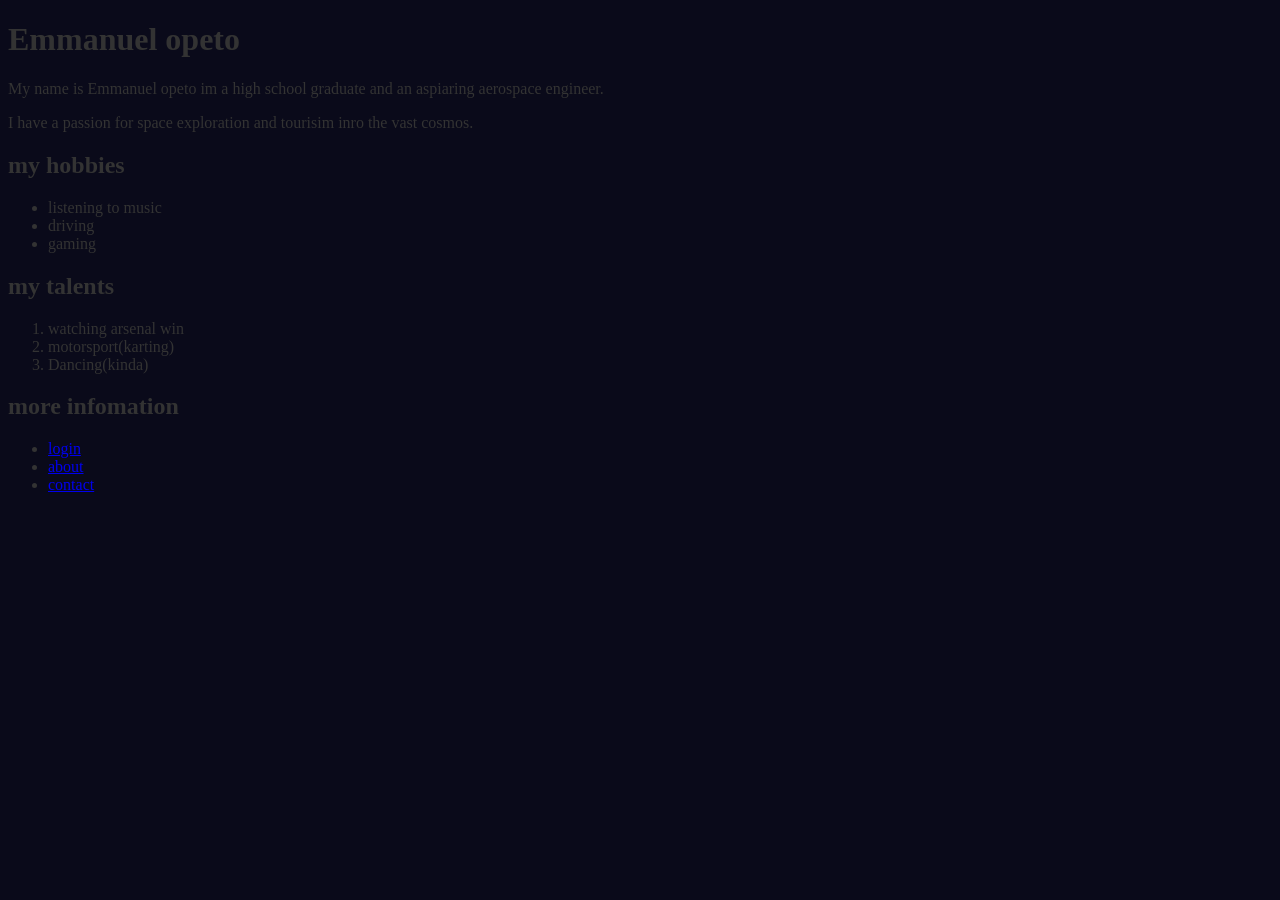
<file: index.html>
<!DOCTYPE html>
<html lang="en">
<head>
    <meta charset="UTF-8">
    <meta name="viewport" content="width=device-width, initial-scale=1.0">
    <title>Emmanuel opeto</title>
    <link rel="stylesheet" href="style.css">
</head>
<body>
    <h1>Emmanuel opeto</h1>
    <p> My name is Emmanuel opeto im a high school graduate and an aspiaring aerospace engineer.</p> 
    <p> I have a passion for space exploration and tourisim inro the vast cosmos.</p>
    <h2>my hobbies</h2>
    <ul>
        <li>listening to music</li>
        <li>driving</li>
        <li>gaming</li>
    </ul>
    <h2>my talents</h2>
      <ol>
            <li>watching arsenal win </li>
            <li>motorsport(karting)</li>
            <li>Dancing(kinda)</li>
      </ol>
      <h2>more infomation</h2>
      <nav>
        <ul>
            <li><a href="login.html">login</a></li>
            <li><a href="about.html">about</a></li>
            <li><a href="contact.html">contact</a></li>
        </ul>
      </nav>
</body>
</html>
</file>
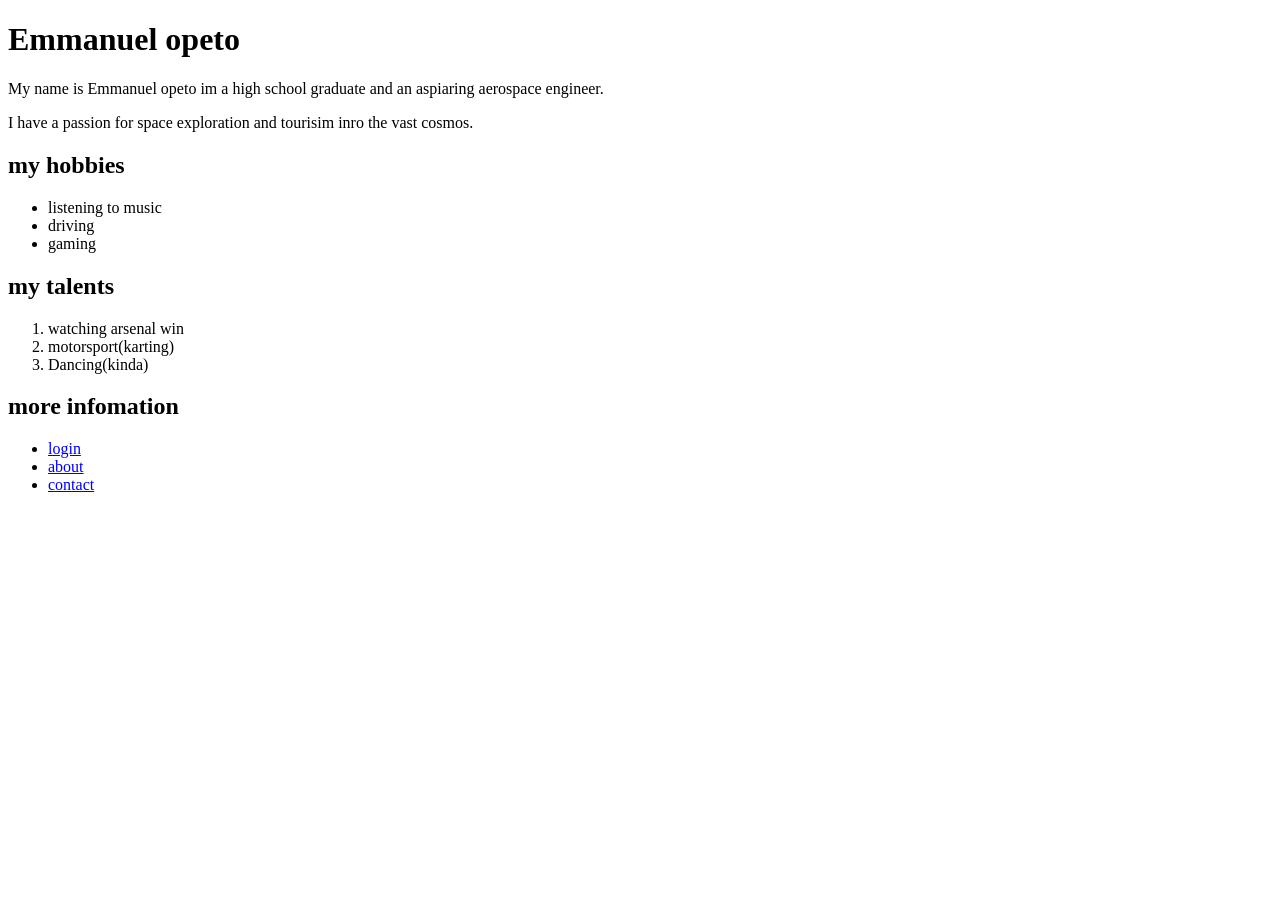
<file: zinduaclass.html/index.html>
<!DOCTYPE html>
<html lang="en">
<head>
    <meta charset="UTF-8">
    <meta name="viewport" content="width=device-width, initial-scale=1.0">
    <title>Emmanuel opeto</title>
</head>
<body>
    <h1>Emmanuel opeto</h1>
    <p> My name is Emmanuel opeto im a high school graduate and an aspiaring aerospace engineer.</p> 
    <p> I have a passion for space exploration and tourisim inro the vast cosmos.</p>
    <h2>my hobbies</h2>
    <ul>
        <li>listening to music</li>
        <li>driving</li>
        <li>gaming</li>
    </ul>
    <h2>my talents</h2>
      <ol>
            <li>watching arsenal win </li>
            <li>motorsport(karting)</li>
            <li>Dancing(kinda)</li>
      </ol>
      <h2>more infomation</h2>
      <nav>
        <ul>
            <li><a href="login.html">login</a></li>
            <li><a href="about.html">about</a></li>
            <li><a href="contact.html">contact</a></li>
        </ul>
      </nav>
</body>
</html>
</file>
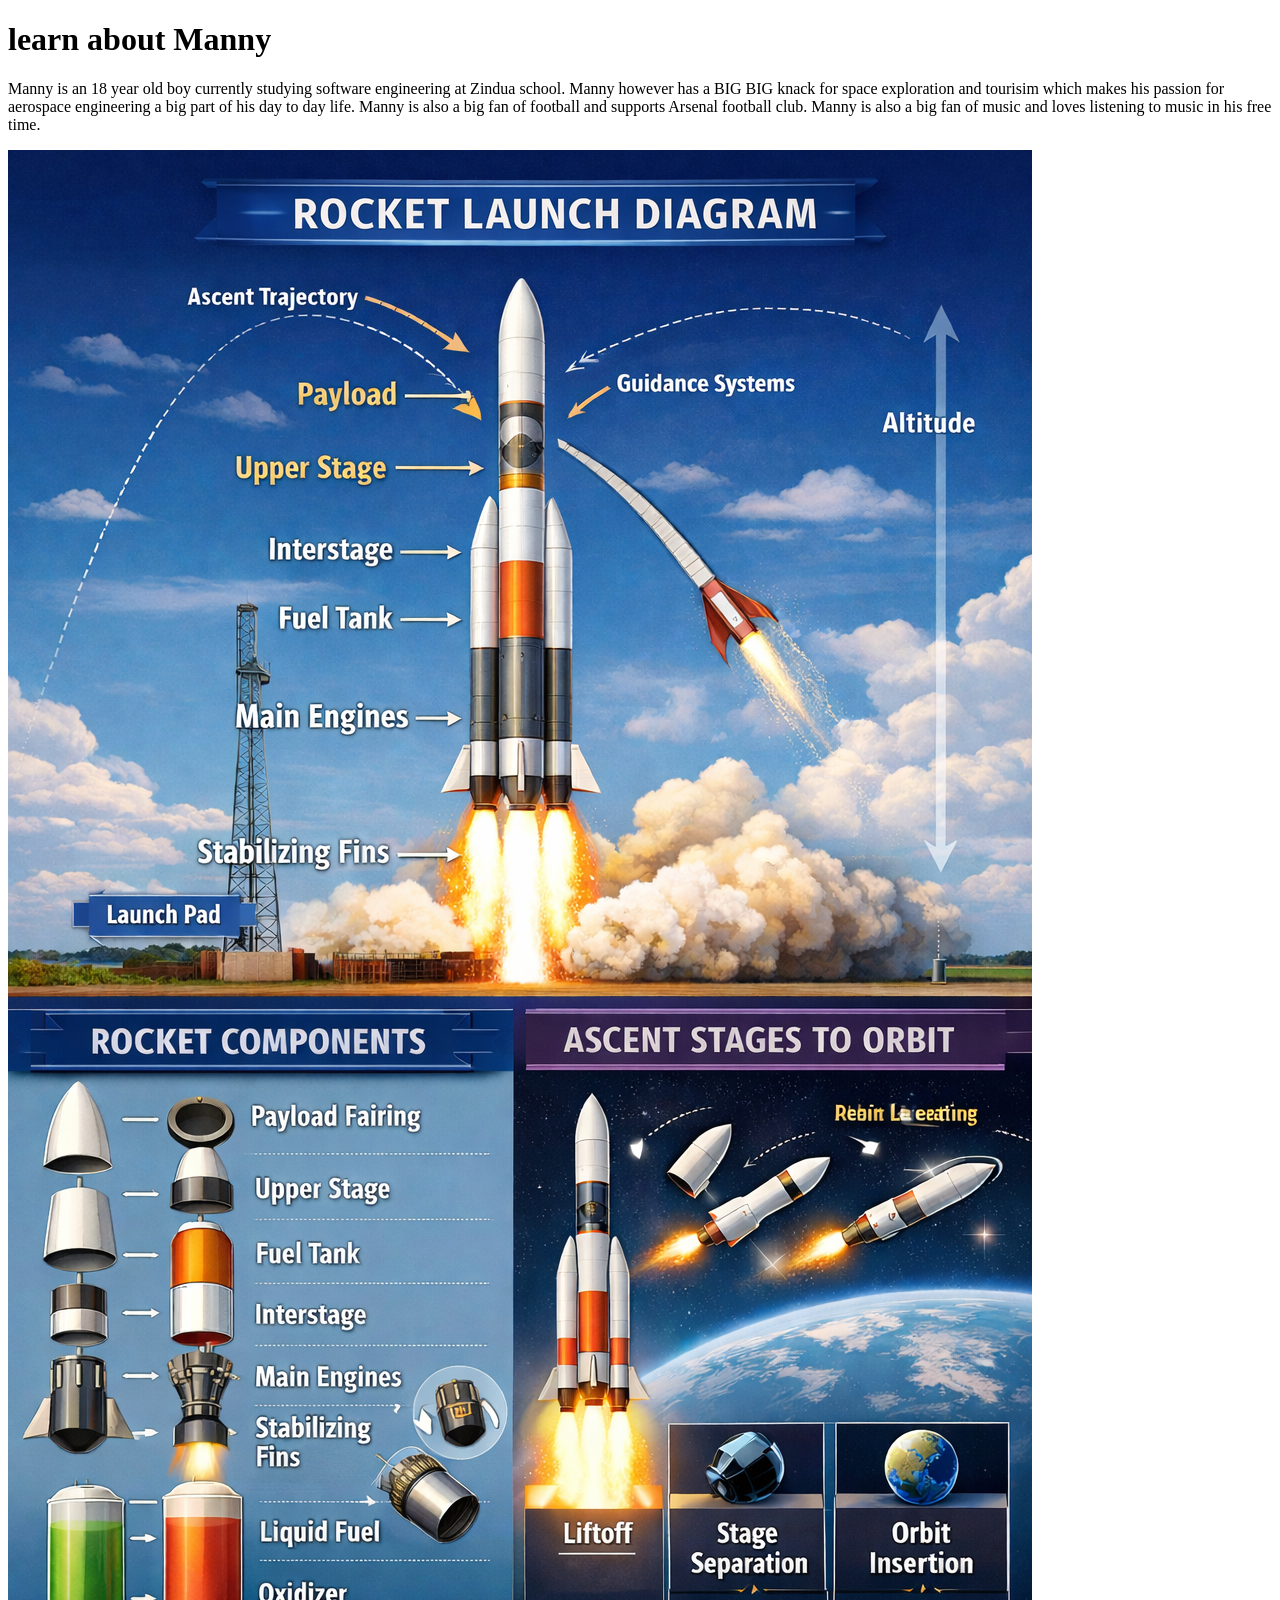
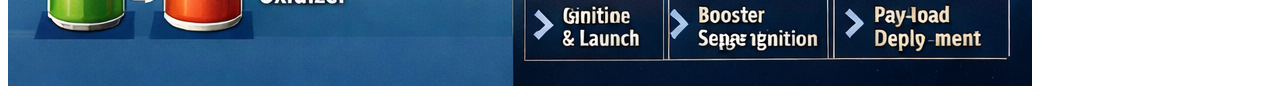
<file: about.html>
<!doctype html>
<html lang="en">
  <head>
    <meta charset="UTF-8" />
    <meta name="viewport" content="width=device-width, initial-scale=1.0" />
    <title>About Manny</title>
  </head>
  <body>
    <h1>learn about Manny</h1>
    <p>
      Manny is an 18 year old boy currently studying software engineering at
      Zindua school. Manny however has a BIG BIG knack for space exploration and
      tourisim which makes his passion for aerospace engineering a big part of
      his day to day life. Manny is also a big fan of football and supports
      Arsenal football club. Manny is also a big fan of music and loves
      listening to music in his free time.
    </p>
    <img src="d0e8c37f-2db2-4fcf-b4ed-b2e7759a1e9b.png" alt="rocketship schematic" />
  </body>
</html>
</file>
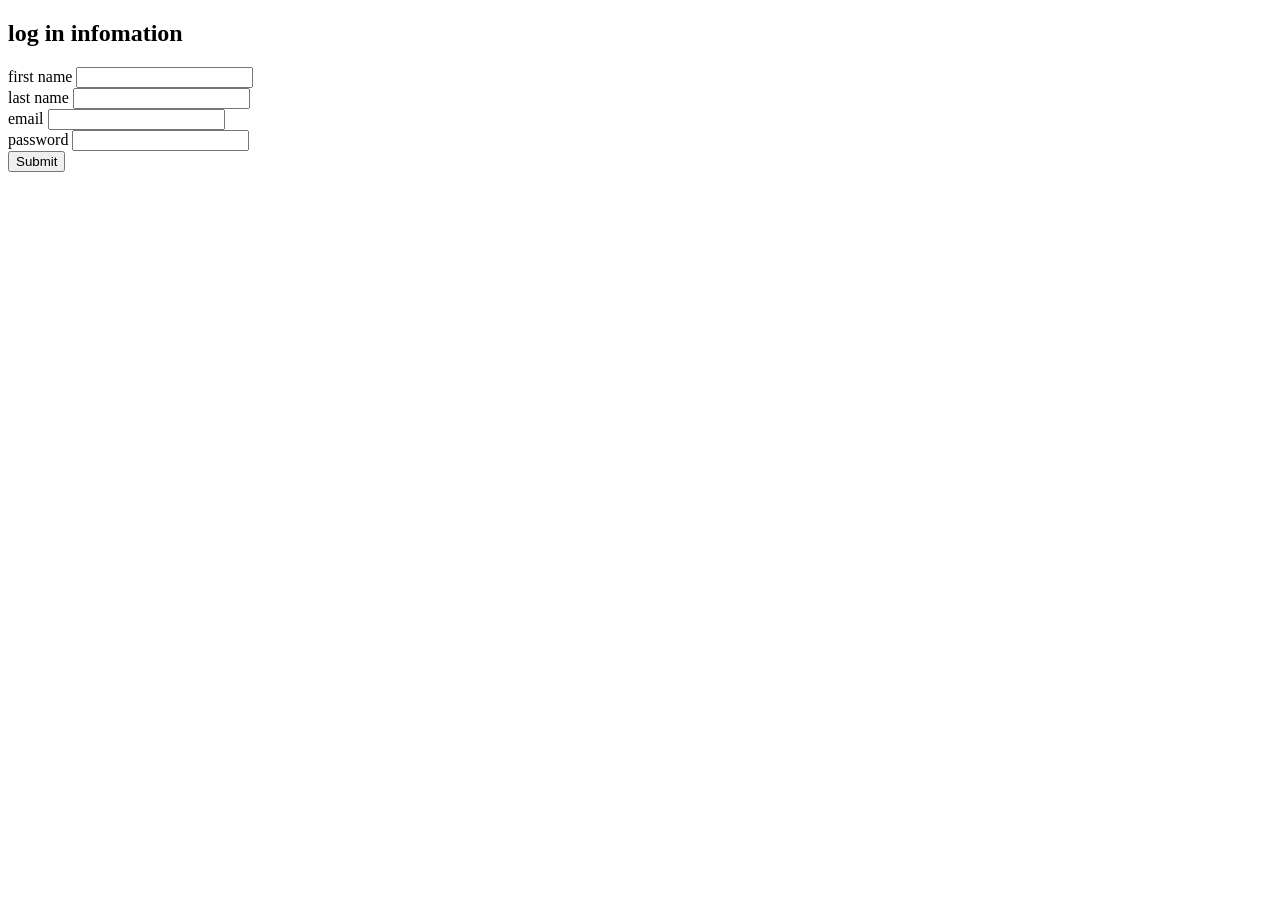
<file: login.html>
<!DOCTYPE html>
<html lang="en">
<head>
    <meta charset="UTF-8">
    <meta name="viewport" content="width=device-width, initial-scale=1.0">
    <title>log in for more infomation</title>
</head>
<body>
    <form actiom="https://alpha.zinduaschool.com/dashboard" method="post">
        <h2>log in infomation</h2>
        <lable> first name</lable>
        <input type="text" id="firstName" name="firstName" required><br>
        <lable> last name</lable>
        <input type="text" id="lastName" name="lastName" required><br>
        <lable> email</lable>
        <input type="email" id="email" name="email" required><br>
        <lable> password</lable> 
        <input type="password" id="password" name="password" required> <br> 
        <input type="submit" value="Submit">
        
</body>
</html>
</file>
<file: style.css>
<style>
 * {
    margin: o;
    padding: 0;
    box-sizing: border-box;
 
 }
    body {
        background-color: #0a0a1a;
        color: white;
        font-family: Georgia, 'Times New Roman', Times, serif;
        color: #333;
    }
    header{
        background-color: white;
        color: white;
        padding: 20px;
        text-align: center;
    }
</file>
